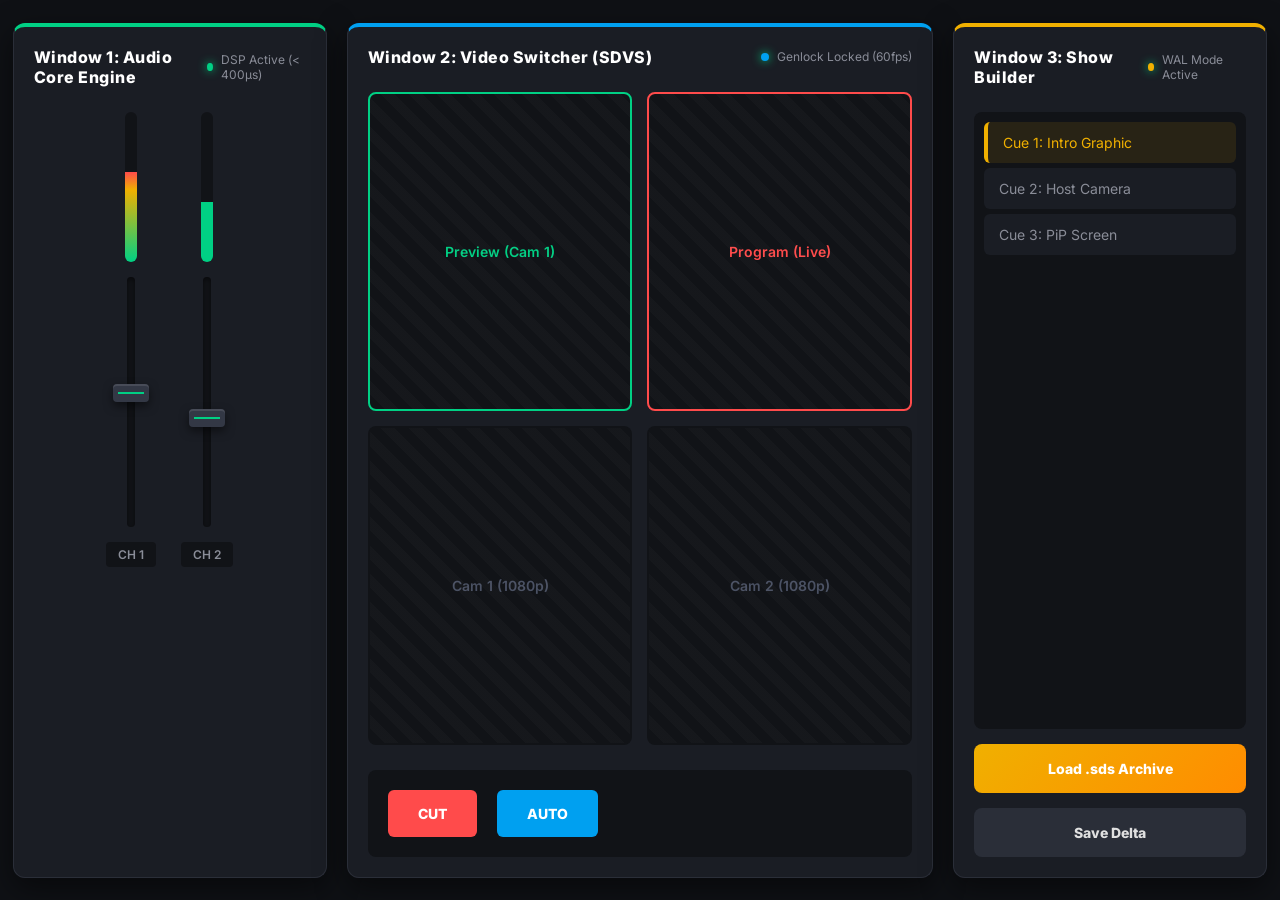
<file: web_mvp/index.html>
<!DOCTYPE html>
<html lang="en">
<head>
    <meta charset="UTF-8">
    <meta name="viewport" content="width=device-width, initial-scale=1.0">
    <title>Overwatch Studio (MVP Dashboard)</title>
    <link rel="stylesheet" href="style.css">
    <link href="https://fonts.googleapis.com/css2?family=Inter:wght@400;600;800&display=swap" rel="stylesheet">
</head>
<body>
    <div class="dashboard-container">
        <!-- Window 1: Audio Console -->
        <div class="window audio-window">
            <div class="window-header">
                <h2>Window 1: Audio Core Engine</h2>
                <div class="status-indicator">
                    <span class="dot active"></span> <span class="status-text">DSP Active (< 400µs)</span>
                </div>
            </div>
            <div class="fader-bay">
                <!-- Channel Strip -->
                <div class="channel-strip">
                    <div class="meter-bar">
                        <div class="meter-fill" id="meter1"></div>
                    </div>
                    <div class="fader-track" id="track1">
                        <div class="fader-cap" id="fader1"></div>
                    </div>
                    <div class="channel-label">CH 1</div>
                </div>
                <!-- Channel 2 -->
                <div class="channel-strip">
                    <div class="meter-bar"><div class="meter-fill" id="meter2" style="height: 40%; background: #00d084;"></div></div>
                    <div class="fader-track"><div class="fader-cap" style="bottom: 40%"></div></div>
                    <div class="channel-label">CH 2</div>
                </div>
            </div>
        </div>

        <!-- Window 2: Video Switcher -->
        <div class="window video-window">
            <div class="window-header">
                <h2>Window 2: Video Switcher (SDVS)</h2>
                <div class="status-indicator">
                    <span class="dot active" style="background: #00a0f0;"></span> <span class="status-text">Genlock Locked (60fps)</span>
                </div>
            </div>
            <div class="multiview-grid">
                <div class="video-feed preview">Preview (Cam 1)</div>
                <div class="video-feed program">Program (Live)</div>
                <div class="video-feed source">Cam 1 (1080p)</div>
                <div class="video-feed source">Cam 2 (1080p)</div>
            </div>
            <div class="tbar-section">
                <button class="cut-btn">CUT</button>
                <button class="auto-btn">AUTO</button>
                <div class="tbar-track">
                    <div class="tbar-handle"></div>
                </div>
            </div>
        </div>

        <!-- Window 3: Show Builder -->
        <div class="window show-builder-window">
            <div class="window-header">
                <h2>Window 3: Show Builder</h2>
                <div class="status-indicator">
                    <span class="dot active" style="background: #f0b000;"></span> <span class="status-text">WAL Mode Active</span>
                </div>
            </div>
            <div class="sandbox-content">
                <div class="cue-list">
                    <div class="cue-item active-cue">Cue 1: Intro Graphic</div>
                    <div class="cue-item">Cue 2: Host Camera</div>
                    <div class="cue-item">Cue 3: PiP Screen</div>
                </div>
                <button class="action-btn" id="loadBtn">Load .sds Archive</button>
                <button class="action-btn secondary" id="saveBtn">Save Delta</button>
            </div>
        </div>
    </div>
    <script src="app.js"></script>
</body>
</html>
</file>
<file: web_mvp/style.css>
* {
    box-sizing: border-box;
    margin: 0;
    padding: 0;
    font-family: 'Inter', sans-serif;
    user-select: none;
}

body {
    background-color: #0f1115;
    color: #e0e0e0;
    height: 100vh;
    overflow: hidden;
    display: flex;
    justify-content: center;
    align-items: center;
}

.dashboard-container {
    display: flex;
    gap: 20px;
    width: 98vw;
    height: 95vh;
}

.window {
    background: #1a1d24;
    border-radius: 12px;
    border: 1px solid #2a2e38;
    padding: 20px;
    display: flex;
    flex-direction: column;
    box-shadow: 0 10px 30px rgba(0,0,0,0.5);
    position: relative;
    overflow: hidden;
}

.audio-window { flex: 1; border-top: 4px solid #00d084; }
.video-window { flex: 2; border-top: 4px solid #00a0f0; }
.show-builder-window { flex: 1; border-top: 4px solid #f0b000; }

.window-header {
    display: flex;
    justify-content: space-between;
    align-items: center;
    margin-bottom: 25px;
}

.window-header h2 {
    font-size: 16px;
    font-weight: 800;
    letter-spacing: 0.5px;
    color: #ffffff;
}

.status-indicator {
    display: flex;
    align-items: center;
    gap: 8px;
    font-size: 12px;
    color: #8a8d98;
}

.dot {
    width: 8px;
    height: 8px;
    border-radius: 50%;
    background: #00d084;
    box-shadow: 0 0 10px #00d084;
    animation: pulse 2s infinite;
}

@keyframes pulse {
    0% { opacity: 0.6; box-shadow: 0 0 5px currentColor; }
    50% { opacity: 1; box-shadow: 0 0 15px currentColor; }
    100% { opacity: 0.6; box-shadow: 0 0 5px currentColor; }
}

/* Audio Console Styles */
.fader-bay {
    display: flex;
    gap: 25px;
    height: 100%;
    align-items: center;
    justify-content: center;
}

.channel-strip {
    display: flex;
    flex-direction: column;
    align-items: center;
    gap: 15px;
    height: 100%;
}

.meter-bar {
    width: 12px;
    height: 150px;
    background: #111317;
    border-radius: 6px;
    position: relative;
    overflow: hidden;
}

.meter-fill {
    position: absolute;
    bottom: 0;
    width: 100%;
    height: 60%;
    background: linear-gradient(0deg, #00d084 0%, #f0b000 80%, #ff4b4b 100%);
    transition: height 0.1s ease;
}

.fader-track {
    width: 8px;
    height: 250px;
    background: #111317;
    border-radius: 4px;
    position: relative;
    box-shadow: inset 0 2px 5px rgba(0,0,0,0.5);
}

.fader-cap {
    width: 36px;
    height: 18px;
    background: #333845;
    border-radius: 4px;
    position: absolute;
    left: -14px;
    bottom: 50%;
    cursor: pointer;
    box-shadow: 0 4px 10px rgba(0,0,0,0.5), inset 0 2px 0 rgba(255,255,255,0.1);
    transition: background 0.2s;
}

.fader-cap:hover {
    background: #4a5163;
}

.fader-cap::after {
    content: '';
    position: absolute;
    top: 50%;
    left: 5px;
    right: 5px;
    height: 2px;
    background: #00d084;
    transform: translateY(-50%);
}

.channel-label {
    font-size: 12px;
    font-weight: 600;
    color: #8a8d98;
    background: #111317;
    padding: 5px 12px;
    border-radius: 4px;
}

/* Video Switcher Styles */
.multiview-grid {
    display: grid;
    grid-template-columns: 1fr 1fr;
    grid-template-rows: 1fr 1fr;
    gap: 15px;
    flex: 1;
}

.video-feed {
    background: #111317;
    border-radius: 8px;
    display: flex;
    justify-content: center;
    align-items: center;
    font-size: 14px;
    font-weight: 600;
    color: #4a5163;
    border: 2px solid transparent;
    position: relative;
    overflow: hidden;
}

.video-feed::before {
    content: '';
    position: absolute;
    top: 0; left: 0; right: 0; bottom: 0;
    background: repeating-linear-gradient(45deg, transparent, transparent 10px, rgba(255,255,255,0.02) 10px, rgba(255,255,255,0.02) 20px);
}

.video-feed.preview { border-color: #00d084; color: #00d084; }
.video-feed.program { border-color: #ff4b4b; color: #ff4b4b; }

.tbar-section {
    display: flex;
    align-items: center;
    gap: 20px;
    margin-top: 25px;
    padding: 20px;
    background: #111317;
    border-radius: 8px;
}

.cut-btn, .auto-btn {
    padding: 15px 30px;
    border-radius: 6px;
    border: none;
    font-weight: 800;
    font-size: 14px;
    cursor: pointer;
    transition: all 0.2s;
}

.cut-btn { background: #ff4b4b; color: white; }
.cut-btn:hover { background: #ff6b6b; transform: translateY(-2px); box-shadow: 0 5px 15px rgba(255,75,75,0.4); }

.auto-btn { background: #00a0f0; color: white; }
.auto-btn:hover { background: #33b5f5; transform: translateY(-2px); box-shadow: 0 5px 15px rgba(0,160,240,0.4); }

/* Sandbox Styles */
.sandbox-content {
    display: flex;
    flex-direction: column;
    gap: 15px;
    height: 100%;
}

.cue-list {
    flex: 1;
    background: #111317;
    border-radius: 8px;
    padding: 10px;
    display: flex;
    flex-direction: column;
    gap: 5px;
}

.cue-item {
    padding: 12px 15px;
    border-radius: 6px;
    font-size: 14px;
    color: #8a8d98;
    background: #1a1d24;
    cursor: pointer;
    transition: all 0.2s;
}

.cue-item:hover {
    background: #2a2e38;
}

.cue-item.active-cue {
    background: rgba(240, 176, 0, 0.1);
    color: #f0b000;
    border-left: 4px solid #f0b000;
}

.action-btn {
    padding: 16px;
    border-radius: 8px;
    border: none;
    background: linear-gradient(135deg, #f0b000, #ff8c00);
    color: #fff;
    font-weight: 800;
    font-size: 14px;
    cursor: pointer;
    transition: all 0.2s;
}

.action-btn:hover {
    box-shadow: 0 8px 20px rgba(240, 176, 0, 0.4);
    transform: translateY(-2px);
}

.action-btn.secondary {
    background: #2a2e38;
    color: #e0e0e0;
}

.action-btn.secondary:hover {
    background: #333845;
    box-shadow: none;
}
</file>
